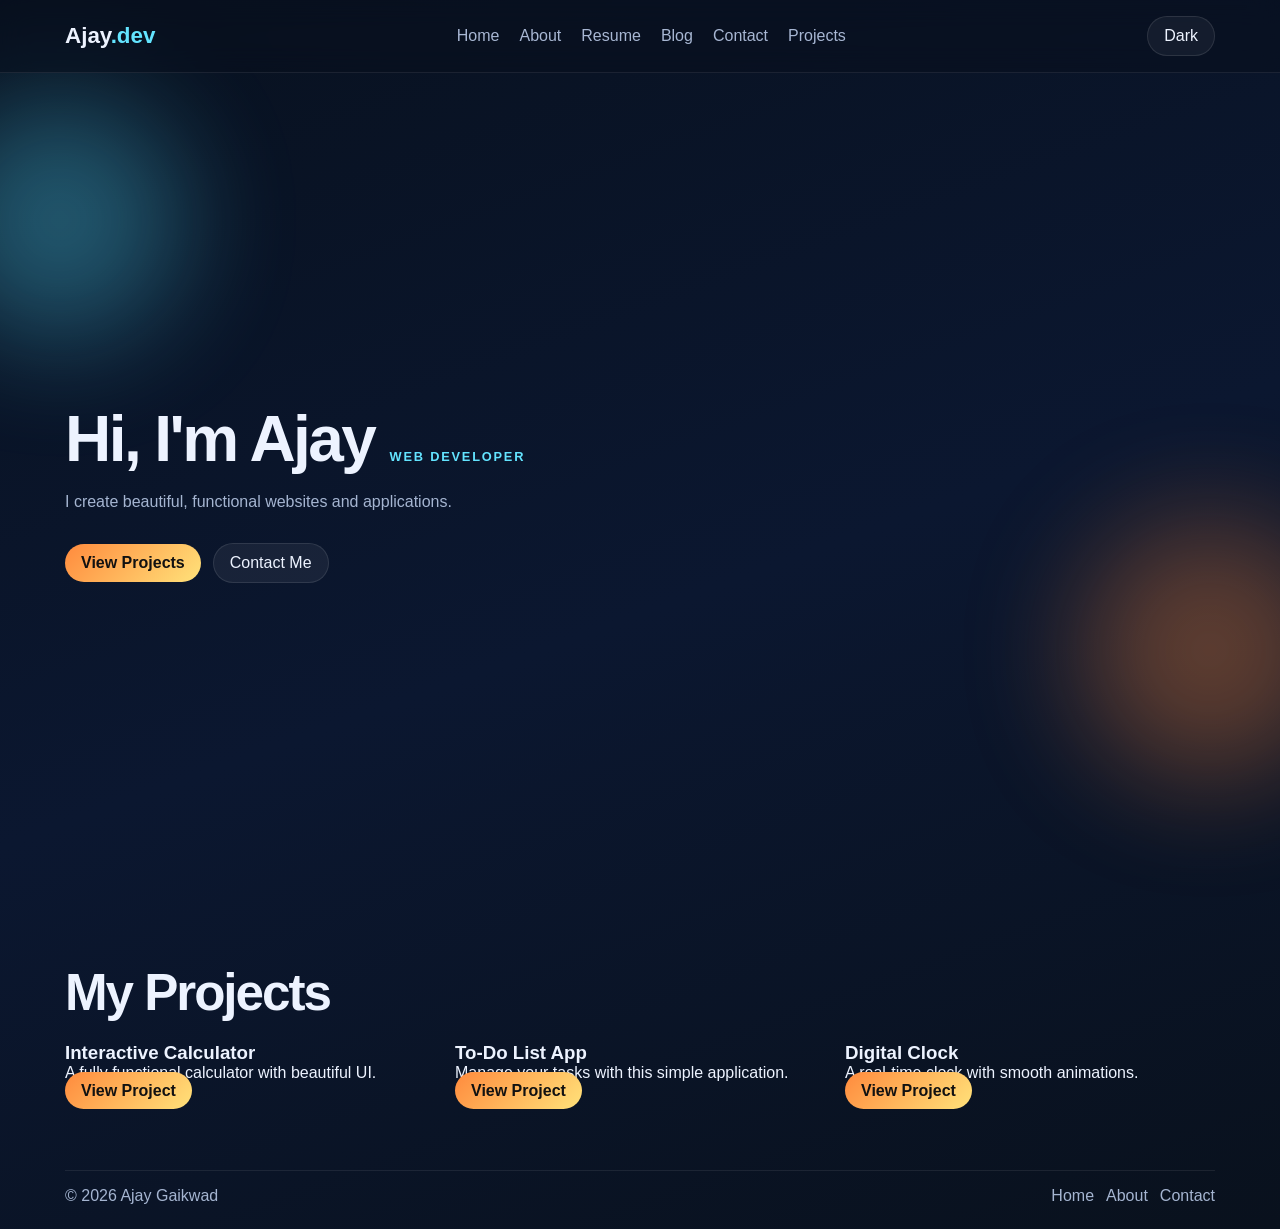
<file: index.html>
<!DOCTYPE html>
<html lang="en">
<head>
  <meta charset="UTF-8">
  <meta name="viewport" content="width=device-width, initial-scale=1.0">
  <title>Ajay's Portfolio</title>
  <link rel="stylesheet" href="css/style.css">
</head>
<body>
  <div class="bg b1"></div>
  <div class="bg b2"></div>

  <header class="top">
    <nav class="wrap nav">
      <a href="index.html" class="logo">Ajay<span>.dev</span></a>
      <button class="menu-btn" type="button">Menu</button>
      <ul class="links">
        <li><a href="index.html">Home</a></li>
        <li><a href="about.html">About</a></li>
        <li><a href="resume.html">Resume</a></li>
        <li><a href="blog.html">Blog</a></li>
        <li><a href="contact.html">Contact</a></li>
        <li class="dropdown">
          <a href="javascript:void(0)" class="dropbtn">Projects</a>
          <div class="dropdown-content">
            <a href="projects/calculator.html">Calculator</a>
            <a href="projects/todo.html">To-Do List</a>
            <a href="projects/clock.html">Digital Clock</a>
          </div>
        </li>
      </ul>
      <button class="theme-btn" type="button">Dark</button>
    </nav>
  </header>

  <main class="wrap">
    <section class="hero">
      <div>
        <h1>Hi, I'm Ajay <span class="small">Web Developer</span></h1>
        <p class="text">I create beautiful, functional websites and applications.</p>
        <div class="btns">
          <a href="projects/calculator.html" class="btn main-btn">View Projects</a>
          <a href="contact.html" class="btn alt-btn">Contact Me</a>
        </div>
      </div>
    </section>

    <section class="sec">
      <div class="head">
        <h1>My <span>Projects</span></h1>
      </div>
      <div class="grid three">
        <div class="project-card">
          <h3>Interactive Calculator</h3>
          <p>A fully functional calculator with beautiful UI.</p>
          <a href="projects/calculator.html" class="btn main-btn">View Project</a>
        </div>
        <div class="project-card">
          <h3>To-Do List App</h3>
          <p>Manage your tasks with this simple application.</p>
          <a href="projects/todo.html" class="btn main-btn">View Project</a>
        </div>
        <div class="project-card">
          <h3>Digital Clock</h3>
          <p>A real-time clock with smooth animations.</p>
          <a href="projects/clock.html" class="btn main-btn">View Project</a>
        </div>
      </div>
    </section>
  </main>

  <footer class="foot">
    <div class="wrap foot-in">
      <p>&copy; <span id="year"></span> Ajay Gaikwad</p>
      <div class="foot-links">
        <a href="index.html">Home</a>
        <a href="about.html">About</a>
        <a href="contact.html">Contact</a>
      </div>
    </div>
  </footer>

  <script src="js/script.js"></script>
</body>
</html>
</file>
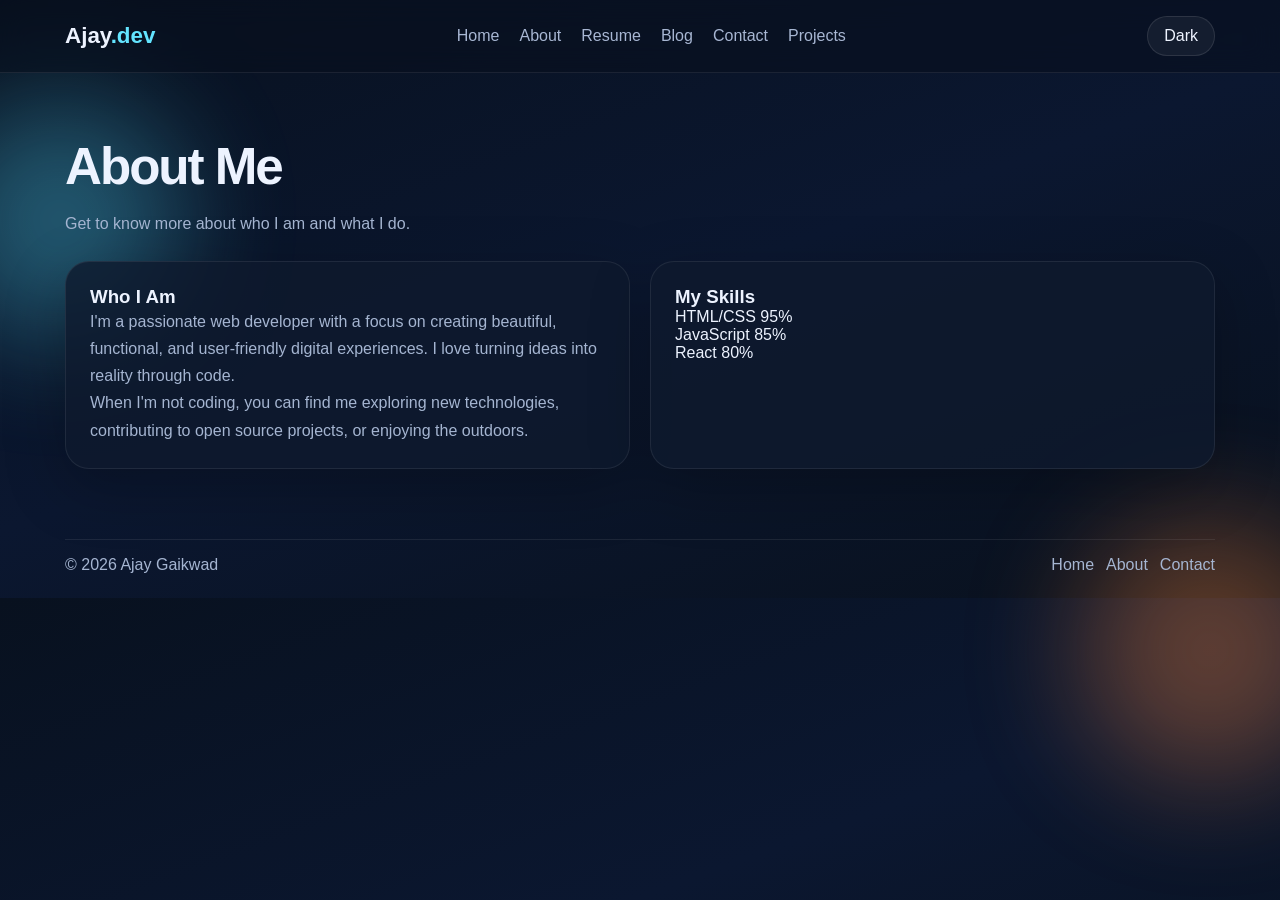
<file: about.html>
<!DOCTYPE html>
<html lang="en">
<head>
  <meta charset="UTF-8">
  <meta name="viewport" content="width=device-width, initial-scale=1.0">
  <title>About Me | Ajay's Portfolio</title>
  <link rel="stylesheet" href="css/style.css">
</head>
<body>
  <div class="bg b1"></div>
  <div class="bg b2"></div>

  <header class="top">
    <nav class="wrap nav">
      <a href="index.html" class="logo">Ajay<span>.dev</span></a>
      <button class="menu-btn" type="button">Menu</button>
      <ul class="links">
        <li><a href="index.html">Home</a></li>
        <li><a href="about.html" class="active">About</a></li>
        <li><a href="resume.html">Resume</a></li>
        <li><a href="blog.html">Blog</a></li>
        <li><a href="contact.html">Contact</a></li>
        <li class="dropdown">
          <a href="javascript:void(0)" class="dropbtn">Projects</a>
          <div class="dropdown-content">
            <a href="projects/calculator.html">Calculator</a>
            <a href="projects/todo.html">To-Do List</a>
            <a href="projects/clock.html">Digital Clock</a>
          </div>
        </li>
      </ul>
      <button class="theme-btn" type="button">Dark</button>
    </nav>
  </header>

  <main class="wrap">
    <section class="sec">
      <div class="head">
        <h1>About <span>Me</span></h1>
        <p class="text">Get to know more about who I am and what I do.</p>
      </div>
      
      <div class="grid two">
        <div class="box">
          <h3>Who I Am</h3>
          <p>I'm a passionate web developer with a focus on creating beautiful, functional, and user-friendly digital experiences. I love turning ideas into reality through code.</p>
          <p>When I'm not coding, you can find me exploring new technologies, contributing to open source projects, or enjoying the outdoors.</p>
        </div>
        <div class="box">
          <h3>My Skills</h3>
          <div class="skill">
            <div class="skill-top">
              <span>HTML/CSS</span>
              <span>95%</span>
            </div>
            <div class="bar">
              <div style="width: 95%"></div>
            </div>
          </div>
          <div class="skill">
            <div class="skill-top">
              <span>JavaScript</span>
              <span>85%</span>
            </div>
            <div class="bar">
              <div style="width: 85%"></div>
            </div>
          </div>
          <div class="skill">
            <div class="skill-top">
              <span>React</span>
              <span>80%</span>
            </div>
            <div class="bar">
              <div style="width: 80%"></div>
            </div>
          </div>
        </div>
      </div>
    </section>
  </main>

  <footer class="foot">
    <div class="wrap foot-in">
      <p>&copy; <span id="year"></span> Ajay Gaikwad</p>
      <div class="foot-links">
        <a href="index.html">Home</a>
        <a href="about.html">About</a>
        <a href="contact.html">Contact</a>
      </div>
    </div>
  </footer>

  <script src="js/script.js"></script>
</body>
</html>
</file>
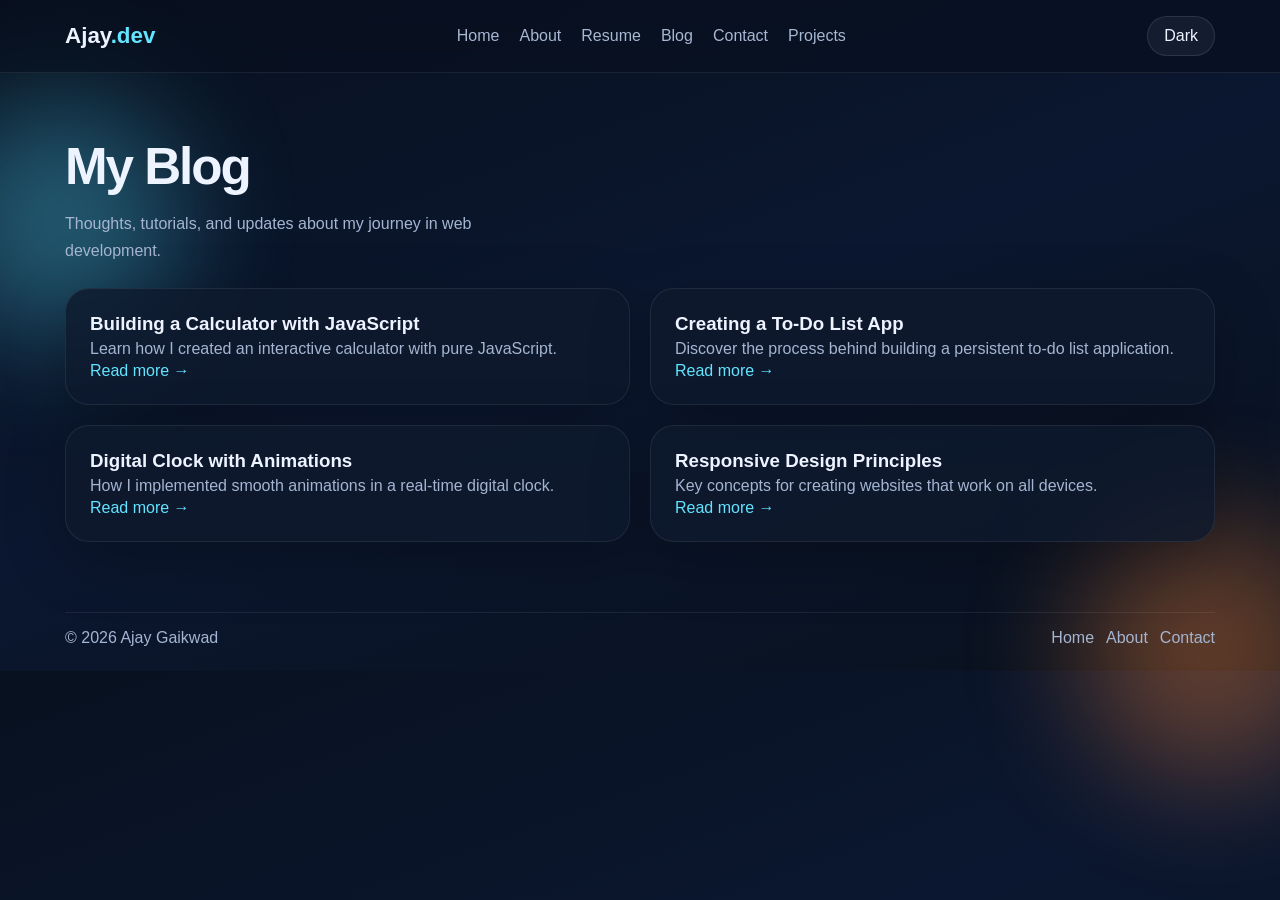
<file: blog.html>
<!DOCTYPE html>
<html lang="en">
<head>
  <meta charset="UTF-8">
  <meta name="viewport" content="width=device-width, initial-scale=1.0">
  <title>Blog | Ajay's Portfolio</title>
  <link rel="stylesheet" href="css/style.css">
</head>
<body>
  <div class="bg b1"></div>
  <div class="bg b2"></div>

  <header class="top">
    <nav class="wrap nav">
      <a href="index.html" class="logo">Ajay<span>.dev</span></a>
      <button class="menu-btn" type="button">Menu</button>
      <ul class="links">
        <li><a href="index.html">Home</a></li>
        <li><a href="about.html">About</a></li>
        <li><a href="resume.html">Resume</a></li>
        <li><a href="blog.html" class="active">Blog</a></li>
        <li><a href="contact.html">Contact</a></li>
        <li class="dropdown">
          <a href="javascript:void(0)" class="dropbtn">Projects</a>
          <div class="dropdown-content">
            <a href="projects/calculator.html">Calculator</a>
            <a href="projects/todo.html">To-Do List</a>
            <a href="projects/clock.html">Digital Clock</a>
          </div>
        </li>
      </ul>
      <button class="theme-btn" type="button">Dark</button>
    </nav>
  </header>

  <main class="wrap">
    <section class="sec">
      <div class="head">
        <h1>My <span>Blog</span></h1>
        <p class="text">Thoughts, tutorials, and updates about my journey in web development.</p>
      </div>
      
      <div class="grid two">
        <div class="box">
          <h3>Building a Calculator with JavaScript</h3>
          <p>Learn how I created an interactive calculator with pure JavaScript.</p>
          <a href="#" class="read">Read more →</a>
        </div>
        <div class="box">
          <h3>Creating a To-Do List App</h3>
          <p>Discover the process behind building a persistent to-do list application.</p>
          <a href="#" class="read">Read more →</a>
        </div>
        <div class="box">
          <h3>Digital Clock with Animations</h3>
          <p>How I implemented smooth animations in a real-time digital clock.</p>
          <a href="#" class="read">Read more →</a>
        </div>
        <div class="box">
          <h3>Responsive Design Principles</h3>
          <p>Key concepts for creating websites that work on all devices.</p>
          <a href="#" class="read">Read more →</a>
        </div>
      </div>
    </section>
  </main>

  <footer class="foot">
    <div class="wrap foot-in">
      <p>&copy; <span id="year"></span> Ajay Gaikwad</p>
      <div class="foot-links">
        <a href="index.html">Home</a>
        <a href="about.html">About</a>
        <a href="contact.html">Contact</a>
      </div>
    </div>
  </footer>

  <script src="js/script.js"></script>
</body>
</html>
</file>
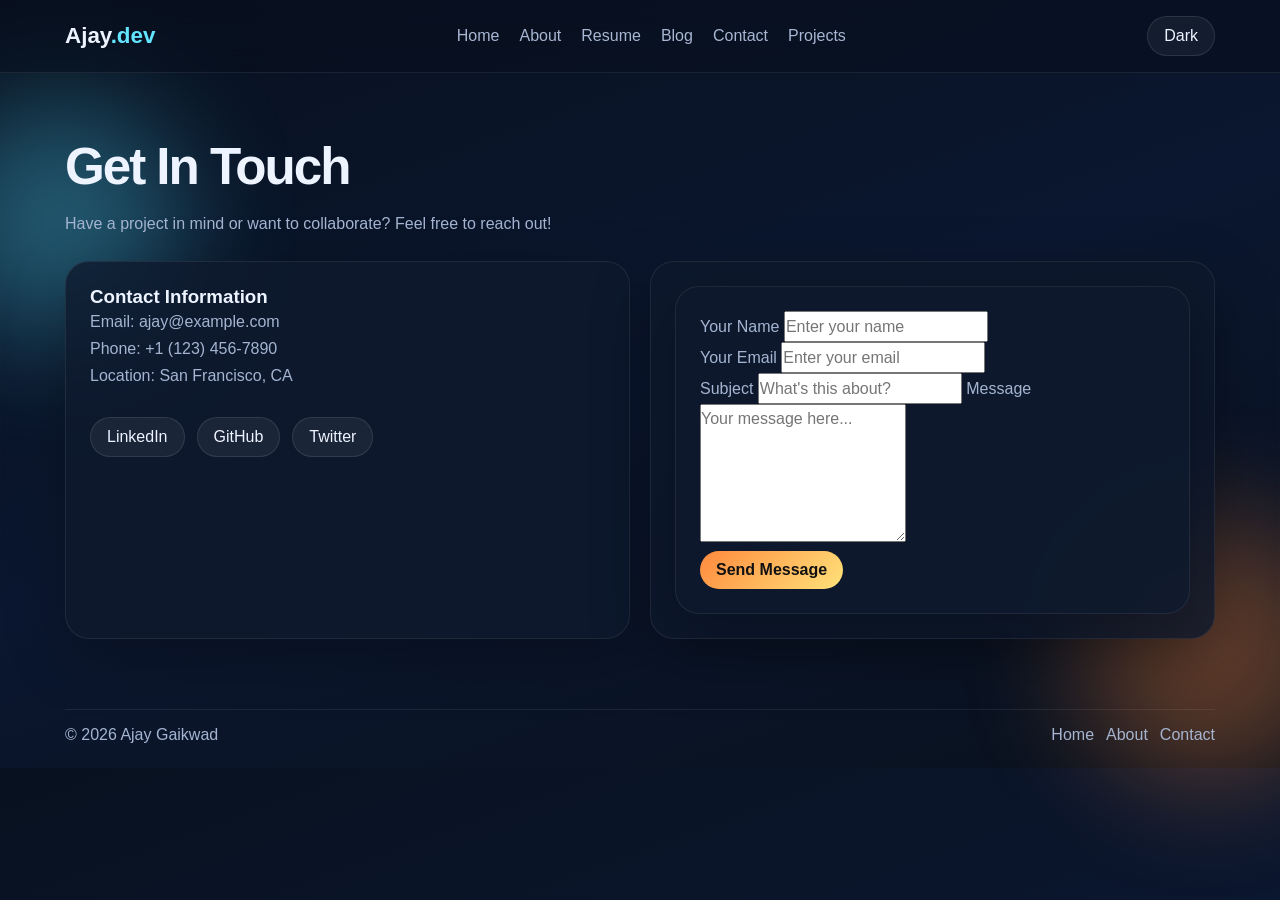
<file: contact.html>
<!DOCTYPE html>
<html lang="en">
<head>
  <meta charset="UTF-8">
  <meta name="viewport" content="width=device-width, initial-scale=1.0">
  <title>Contact | Ajay's Portfolio</title>
  <link rel="stylesheet" href="css/style.css">
</head>
<body>
  <div class="bg b1"></div>
  <div class="bg b2"></div>

  <header class="top">
    <nav class="wrap nav">
      <a href="index.html" class="logo">Ajay<span>.dev</span></a>
      <button class="menu-btn" type="button">Menu</button>
      <ul class="links">
        <li><a href="index.html">Home</a></li>
        <li><a href="about.html">About</a></li>
        <li><a href="resume.html">Resume</a></li>
        <li><a href="blog.html">Blog</a></li>
        <li><a href="contact.html" class="active">Contact</a></li>
        <li class="dropdown">
          <a href="javascript:void(0)" class="dropbtn">Projects</a>
          <div class="dropdown-content">
            <a href="projects/calculator.html">Calculator</a>
            <a href="projects/todo.html">To-Do List</a>
            <a href="projects/clock.html">Digital Clock</a>
          </div>
        </li>
      </ul>
      <button class="theme-btn" type="button">Dark</button>
    </nav>
  </header>

  <main class="wrap">
    <section class="sec">
      <div class="head">
        <h1>Get In <span>Touch</span></h1>
        <p class="text">Have a project in mind or want to collaborate? Feel free to reach out!</p>
      </div>
      
      <div class="grid two">
        <div class="box">
          <h3>Contact Information</h3>
          <p class="text2">Email: ajay@example.com</p>
          <p class="text2">Phone: +1 (123) 456-7890</p>
          <p class="text2">Location: San Francisco, CA</p>
          
          <div class="btns top-space">
            <a href="#" class="btn alt-btn">LinkedIn</a>
            <a href="#" class="btn alt-btn">GitHub</a>
            <a href="#" class="btn alt-btn">Twitter</a>
          </div>
        </div>
        
        <div class="box">
          <form class="form">
            <label>
              Your Name
              <input type="text" placeholder="Enter your name" required>
              <div class="error"></div>
            </label>
            <label>
              Your Email
              <input type="email" placeholder="Enter your email" required>
              <div class="error"></div>
            </label>
            <label>
              Subject
              <input type="text" placeholder="What's this about?">
            </label>
            <label>
              Message
              <textarea rows="5" placeholder="Your message here..."></textarea>
              <div class="error"></div>
            </label>
            <button type="submit" class="btn main-btn">Send Message</button>
          </form>
        </div>
      </div>
    </section>
  </main>

  <footer class="foot">
    <div class="wrap foot-in">
      <p>&copy; <span id="year"></span> Ajay Gaikwad</p>
      <div class="foot-links">
        <a href="index.html">Home</a>
        <a href="about.html">About</a>
        <a href="contact.html">Contact</a>
      </div>
    </div>
  </footer>

  <script src="js/script.js"></script>
</body>
</html>
</file>
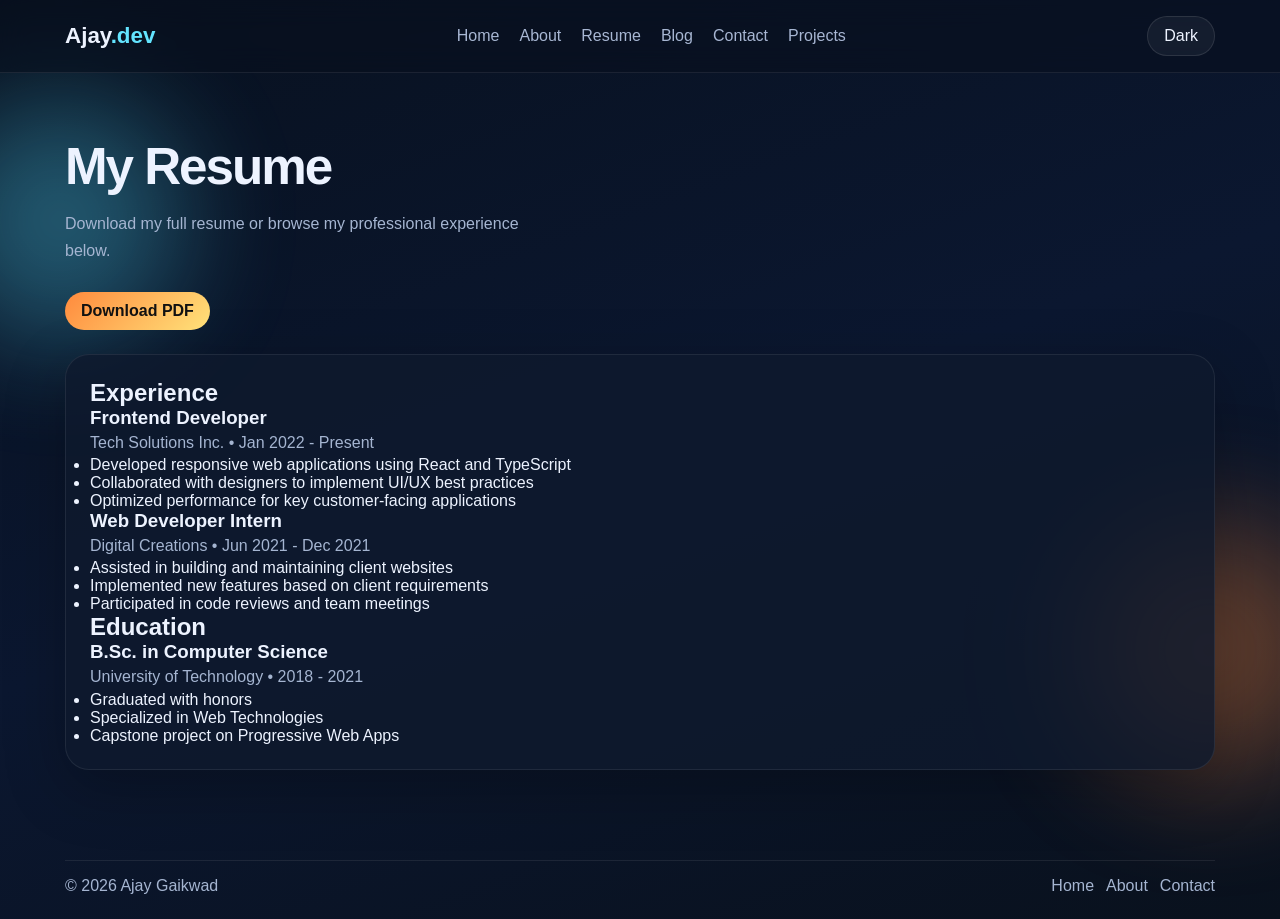
<file: resume.html>
<!DOCTYPE html>
<html lang="en">
<head>
  <meta charset="UTF-8">
  <meta name="viewport" content="width=device-width, initial-scale=1.0">
  <title>Resume | Ajay's Portfolio</title>
  <link rel="stylesheet" href="css/style.css">
</head>
<body>
  <div class="bg b1"></div>
  <div class="bg b2"></div>

  <header class="top">
    <nav class="wrap nav">
      <a href="index.html" class="logo">Ajay<span>.dev</span></a>
      <button class="menu-btn" type="button">Menu</button>
      <ul class="links">
        <li><a href="index.html">Home</a></li>
        <li><a href="about.html">About</a></li>
        <li><a href="resume.html" class="active">Resume</a></li>
        <li><a href="blog.html">Blog</a></li>
        <li><a href="contact.html">Contact</a></li>
        <li class="dropdown">
          <a href="javascript:void(0)" class="dropbtn">Projects</a>
          <div class="dropdown-content">
            <a href="projects/calculator.html">Calculator</a>
            <a href="projects/todo.html">To-Do List</a>
            <a href="projects/clock.html">Digital Clock</a>
          </div>
        </li>
      </ul>
      <button class="theme-btn" type="button">Dark</button>
    </nav>
  </header>

  <main class="wrap">
    <section class="sec">
      <div class="head">
        <h1>My <span>Resume</span></h1>
        <p class="text">Download my full resume or browse my professional experience below.</p>
        <div class="btns">
          <a href="#" class="btn main-btn">Download PDF</a>
        </div>
      </div>
      
      <div class="box big-box">
        <h2>Experience</h2>
        <div class="resume-item">
          <h3>Frontend Developer</h3>
          <p class="text2">Tech Solutions Inc. • Jan 2022 - Present</p>
          <ul class="list">
            <li>Developed responsive web applications using React and TypeScript</li>
            <li>Collaborated with designers to implement UI/UX best practices</li>
            <li>Optimized performance for key customer-facing applications</li>
          </ul>
        </div>
        
        <div class="resume-item">
          <h3>Web Developer Intern</h3>
          <p class="text2">Digital Creations • Jun 2021 - Dec 2021</p>
          <ul class="list">
            <li>Assisted in building and maintaining client websites</li>
            <li>Implemented new features based on client requirements</li>
            <li>Participated in code reviews and team meetings</li>
          </ul>
        </div>
        
        <h2 class="top-space">Education</h2>
        <div class="resume-item">
          <h3>B.Sc. in Computer Science</h3>
          <p class="text2">University of Technology • 2018 - 2021</p>
          <ul class="list">
            <li>Graduated with honors</li>
            <li>Specialized in Web Technologies</li>
            <li>Capstone project on Progressive Web Apps</li>
          </ul>
        </div>
      </div>
    </section>
  </main>

  <footer class="foot">
    <div class="wrap foot-in">
      <p>&copy; <span id="year"></span> Ajay Gaikwad</p>
      <div class="foot-links">
        <a href="index.html">Home</a>
        <a href="about.html">About</a>
        <a href="contact.html">Contact</a>
      </div>
    </div>
  </footer>

  <script src="js/script.js"></script>
</body>
</html>
</file>
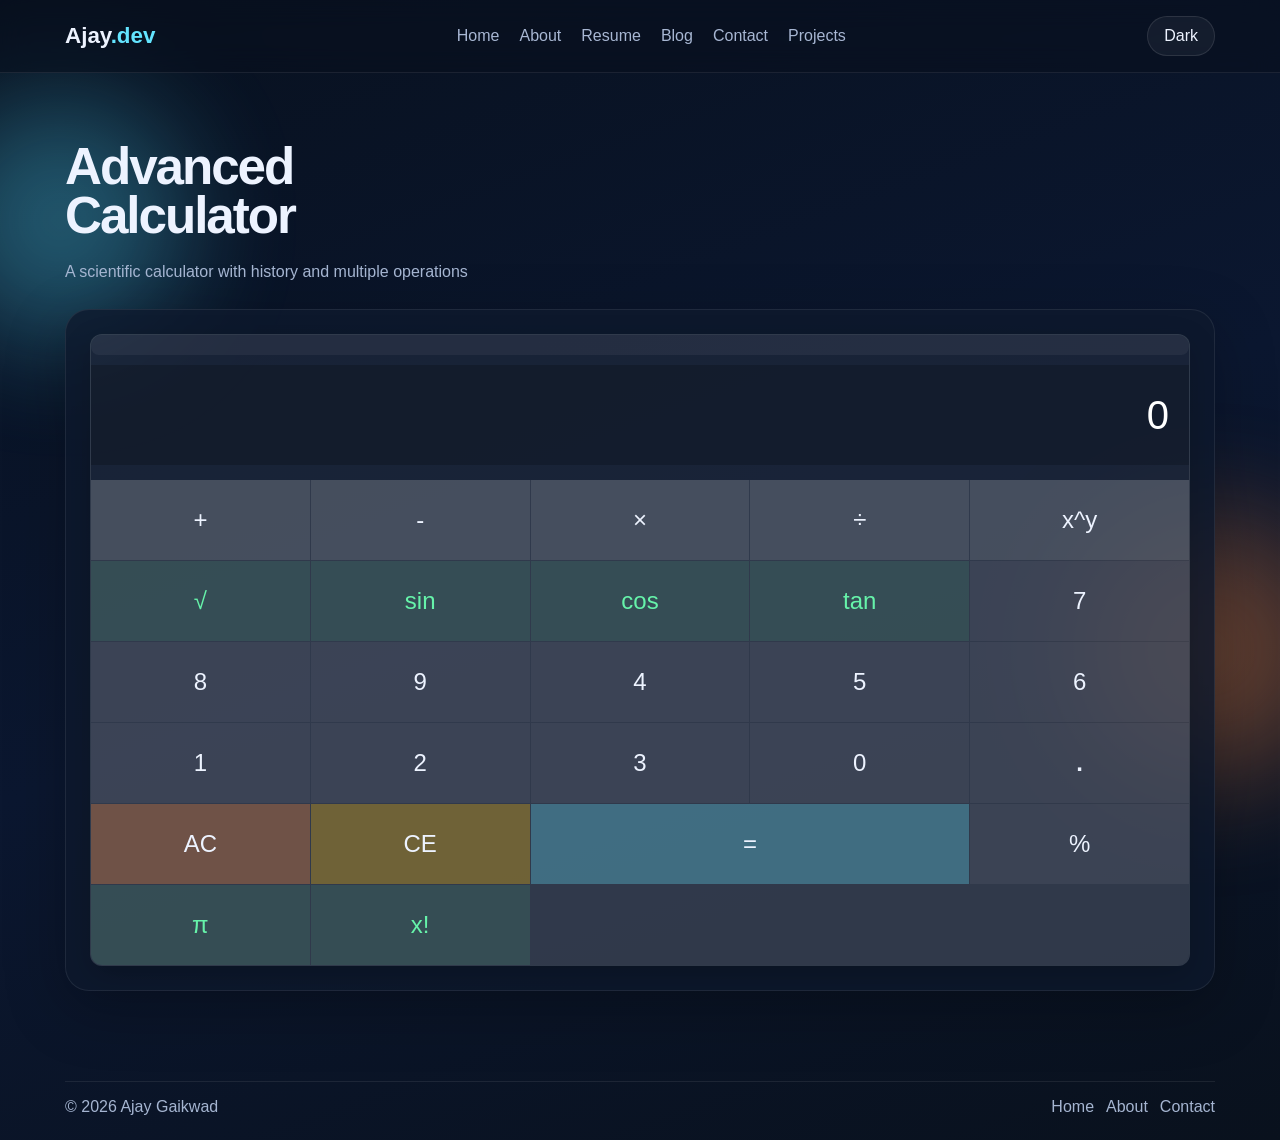
<file: projects/calculator.html>
<!DOCTYPE html>
<html lang="en">
<head>
  <meta charset="UTF-8">
  <meta name="viewport" content="width=device-width, initial-scale=1.0">
  <title>Advanced Calculator | Ajay's Portfolio</title>
  <link rel="stylesheet" href="../css/style.css">
  <link rel="stylesheet" href="../css/calculator.css">
  <style>
    .calculator-container {
      max-width: 100%;
      margin: 0 auto;
      animation: fadeIn 0.5s ease-out;
    }

    @keyframes fadeIn {
      from { opacity: 0; transform: translateY(20px); }
      to { opacity: 1; transform: translateY(0); }
    }

    .calculator {
      border-radius: 12px;
      overflow: hidden;
      background: rgba(255, 255, 255, 0.05);
      border: 1px solid rgba(255, 255, 255, 0.1);
      box-shadow: 0 10px 30px rgba(0, 0, 0, 0.2);
      transition: all 0.3s ease;
    }

    body.light .calculator {
      background: rgba(255, 255, 255, 0.8);
      border-color: rgba(0, 0, 0, 0.1);
    }

    .calculator-history {
      min-height: 20px;
      font-size: 1rem;
      color: #a5b5d1;
      text-align: right;
      padding: 10px;
      margin-bottom: 10px;
      border-radius: 8px;
      background: rgba(255, 255, 255, 0.05);
      overflow-x: auto;
      white-space: nowrap;
    }

    body.light .calculator-history {
      color: #616c7d;
      background: rgba(0, 0, 0, 0.05);
    }

    .calculator-screen {
      width: 100%;
      height: 100px;
      border: none;
      background-color: rgba(0, 0, 0, 0.2);
      color: #fff;
      text-align: right;
      padding: 20px;
      font-size: 2.5rem;
      font-family: 'Space Grotesk', sans-serif;
      transition: all 0.2s ease;
      margin-bottom: 15px;
    }

    body.light .calculator-screen {
      color: #1d2430;
      background-color: rgba(0, 0, 0, 0.05);
    }

    .calculator-keys {
      display: grid;
      grid-template-columns: repeat(5, 1fr);
      grid-gap: 1px;
      background: rgba(255, 255, 255, 0.1);
    }

    .calculator-keys button {
      height: 80px;
      background-color: rgba(255, 255, 255, 0.05);
      border: none;
      font-size: 1.5rem;
      color: #edf3ff;
      font-family: 'DM Sans', sans-serif;
      cursor: pointer;
      transition: all 0.2s;
      position: relative;
      overflow: hidden;
    }

    body.light .calculator-keys button {
      color: #1d2430;
      background-color: rgba(255, 255, 255, 0.7);
    }

    .calculator-keys button:hover {
      background-color: rgba(255, 255, 255, 0.15);
    }

    body.light .calculator-keys button:hover {
      background-color: rgba(255, 255, 255, 0.9);
    }

    .calculator-keys button::after {
      content: '';
      position: absolute;
      top: 50%;
      left: 50%;
      width: 5px;
      height: 5px;
      background: rgba(255, 255, 255, 0.2);
      opacity: 0;
      border-radius: 100%;
      transform: scale(1, 1) translate(-50%);
      transform-origin: 50% 50%;
    }

    .calculator-keys button:focus:not(:active)::after {
      animation: ripple 0.6s ease-out;
    }

    @keyframes ripple {
      0% {
        transform: scale(0, 0);
        opacity: 0.5;
      }
      100% {
        transform: scale(20, 20);
        opacity: 0;
      }
    }

    .operator {
      background-color: rgba(255, 255, 255, 0.1) !important;
    }

    .function {
      background-color: rgba(102, 243, 170, 0.1) !important;
      color: #66f3aa !important;
    }

    body.light .function {
      background-color: rgba(0, 150, 80, 0.1) !important;
      color: #009650 !important;
    }

    .equal-sign {
      background-color: rgba(99, 228, 255, 0.3) !important;
      color: #fff;
      grid-column: span 2;
      height: auto !important;
      animation: pulse 2s infinite;
    }

    @keyframes pulse {
      0% { background-color: rgba(99, 228, 255, 0.3); }
      50% { background-color: rgba(99, 228, 255, 0.5); }
      100% { background-color: rgba(99, 228, 255, 0.3); }
    }

    body.light .equal-sign {
      background-color: rgba(0, 109, 147, 0.3) !important;
    }

    .all-clear {
      background-color: rgba(255, 138, 61, 0.3) !important;
      color: #fff;
    }

    body.light .all-clear {
      background-color: rgba(255, 138, 61, 0.4) !important;
    }

    .clear-entry {
      background-color: rgba(255, 193, 7, 0.3) !important;
      color: #fff;
    }

    body.light .clear-entry {
      background-color: rgba(255, 193, 7, 0.4) !important;
    }

    .decimal {
      font-weight: bold;
    }

    /* Glow effect for active operations */
    .calculator-keys button.active {
      box-shadow: 0 0 10px rgba(99, 228, 255, 0.5);
    }

    body.light .calculator-keys button.active {
      box-shadow: 0 0 10px rgba(0, 109, 147, 0.5);
    }
  </style>
</head>
<body>
  <div class="bg b1"></div>
  <div class="bg b2"></div>

  <header class="top">
    <nav class="wrap nav">
      <a href="../index.html" class="logo">Ajay<span>.dev</span></a>
      <button class="menu-btn" type="button">Menu</button>
      <ul class="links">
        <li><a href="../index.html">Home</a></li>
        <li><a href="../about.html">About</a></li>
        <li><a href="../resume.html">Resume</a></li>
        <li><a href="../blog.html">Blog</a></li>
        <li><a href="../contact.html">Contact</a></li>
        <li class="dropdown">
          <a href="javascript:void(0)" class="dropbtn">Projects</a>
          <div class="dropdown-content">
            <a href="calculator.html" class="active">Calculator</a>
            <a href="todo.html">To-Do List</a>
            <a href="clock.html">Digital Clock</a>
          </div>
        </li>
      </ul>
      <button class="theme-btn" type="button">Dark</button>
    </nav>
  </header>

  <main class="wrap">
    <section class="sec">
      <div class="head">
        <h1>Advanced <span>Calculator</span></h1>
        <p class="text">A scientific calculator with history and multiple operations</p>
      </div>
      
      <div class="box big-box">
        <div class="calculator-container">
          <div class="calculator">
            <div class="calculator-history" id="history"></div>
            <input type="text" class="calculator-screen" id="display" value="" disabled />
            <div class="calculator-keys">
              <button type="button" class="operator" value="+">+</button>
              <button type="button" class="operator" value="-">-</button>
              <button type="button" class="operator" value="*">&times;</button>
              <button type="button" class="operator" value="/">&divide;</button>
              <button type="button" class="operator" value="^">x^y</button>
              
              <button type="button" class="function" value="sqrt">√</button>
              <button type="button" class="function" value="sin">sin</button>
              <button type="button" class="function" value="cos">cos</button>
              <button type="button" class="function" value="tan">tan</button>
              
              <button type="button" value="7">7</button>
              <button type="button" value="8">8</button>
              <button type="button" value="9">9</button>
              
              <button type="button" value="4">4</button>
              <button type="button" value="5">5</button>
              <button type="button" value="6">6</button>
              
              <button type="button" value="1">1</button>
              <button type="button" value="2">2</button>
              <button type="button" value="3">3</button>
              
              <button type="button" value="0">0</button>
              <button type="button" class="decimal" value=".">.</button>
              <button type="button" class="all-clear" value="all-clear">AC</button>
              <button type="button" class="clear-entry" value="clear-entry">CE</button>
              
              <button type="button" class="equal-sign" value="=">=</button>
              <button type="button" class="percentage" value="%">%</button>
              <button type="button" class="function" value="pi">π</button>
              <button type="button" class="function" value="fact">x!</button>
            </div>
          </div>
        </div>
      </div>
    </section>
  </main>

  <footer class="foot">
    <div class="wrap foot-in">
      <p>&copy; <span id="year"></span> Ajay Gaikwad</p>
      <div class="foot-links">
        <a href="../index.html">Home</a>
        <a href="../about.html">About</a>
        <a href="../contact.html">Contact</a>
      </div>
    </div>
  </footer>

  <script>
    const calculator = {
      displayValue: '0',
      firstOperand: null,
      waitingForSecondOperand: false,
      operator: null,
      operationInProgress: false,
      history: [],
      memory: 0
    };

    function updateDisplay() {
      const display = document.getElementById('display');
      display.value = calculator.displayValue;
      
      const historyElement = document.getElementById('history');
      historyElement.textContent = calculator.history.join(' ');
      
      // Add animation
      display.style.transform = 'scale(1.05)';
      setTimeout(() => {
        display.style.transform = 'scale(1)';
      }, 100);
    }

    updateDisplay();

    document.querySelector('.calculator-keys').addEventListener('click', (event) => {
      const { target } = event;
      if (!target.matches('button')) return;

      // Button press animation
      target.style.transform = 'scale(0.95)';
      setTimeout(() => {
        target.style.transform = 'scale(1)';
      }, 100);

      if (target.classList.contains('operator')) {
        handleOperator(target.value);
        updateDisplay();
        return;
      }

      if (target.classList.contains('function')) {
        handleFunction(target.value);
        updateDisplay();
        return;
      }

      if (target.classList.contains('decimal')) {
        inputDecimal(target.value);
        updateDisplay();
        return;
      }

      if (target.classList.contains('all-clear')) {
        resetCalculator();
        updateDisplay();
        return;
      }

      if (target.classList.contains('clear-entry')) {
        clearEntry();
        updateDisplay();
        return;
      }

      if (target.classList.contains('percentage')) {
        handlePercentage();
        updateDisplay();
        return;
      }

      inputDigit(target.value);
      updateDisplay();
    });

    function inputDigit(digit) {
      const { displayValue, waitingForSecondOperand, operationInProgress } = calculator;

      if (operationInProgress) {
        calculator.displayValue = digit;
        calculator.operationInProgress = false;
      } else if (waitingForSecondOperand) {
        calculator.displayValue = digit;
        calculator.waitingForSecondOperand = false;
      } else {
        calculator.displayValue = displayValue === '0' ? digit : displayValue + digit;
      }
    }

    function inputDecimal(dot) {
      if (calculator.waitingForSecondOperand || calculator.operationInProgress) {
        calculator.displayValue = '0.';
        calculator.waitingForSecondOperand = false;
        calculator.operationInProgress = false;
        return;
      }

      if (!calculator.displayValue.includes(dot)) {
        calculator.displayValue += dot;
      }
    }

    function handleOperator(nextOperator) {
      const { firstOperand, displayValue, operator } = calculator;
      const inputValue = parseFloat(displayValue);

      // Add current operation to history
      if (calculator.operator && !calculator.waitingForSecondOperand) {
        calculator.history.push(displayValue);
      } else {
        calculator.history.push(displayValue);
      }

      if (operator && calculator.waitingForSecondOperand) {
        calculator.operator = nextOperator;
        calculator.history[calculator.history.length - 1] = nextOperator;
        return;
      }

      if (firstOperand == null && !isNaN(inputValue)) {
        calculator.firstOperand = inputValue;
      } else if (operator) {
        const result = calculate(firstOperand, inputValue, operator);
        
        calculator.displayValue = `${parseFloat(result.toFixed(7))}`;
        calculator.firstOperand = result;
        calculator.history.push('=', result.toString());
      }

      calculator.waitingForSecondOperand = true;
      calculator.operator = nextOperator;
      calculator.history.push(nextOperator);
    }

    function handleFunction(func) {
      const inputValue = parseFloat(calculator.displayValue);
      let result;
      
      switch(func) {
        case 'sqrt':
          result = Math.sqrt(inputValue);
          calculator.history.push(`√(${inputValue})`, '=', result.toString());
          break;
        case 'sin':
          result = Math.sin(inputValue * Math.PI / 180); // Convert to radians
          calculator.history.push(`sin(${inputValue})`, '=', result.toString());
          break;
        case 'cos':
          result = Math.cos(inputValue * Math.PI / 180);
          calculator.history.push(`cos(${inputValue})`, '=', result.toString());
          break;
        case 'tan':
          result = Math.tan(inputValue * Math.PI / 180);
          calculator.history.push(`tan(${inputValue})`, '=', result.toString());
          break;
        case 'pi':
          result = Math.PI;
          calculator.history.push('π', '=', result.toString());
          break;
        case 'fact':
          result = factorial(inputValue);
          calculator.history.push(`${inputValue}!`, '=', result.toString());
          break;
        case '^':
          calculator.operationInProgress = true;
          calculator.history.push(calculator.displayValue, '^');
          handleOperator('^');
          return;
      }
      
      calculator.displayValue = result.toString();
      calculator.operationInProgress = true;
    }

    function factorial(n) {
      if (n < 0) return NaN;
      if (n === 0 || n === 1) return 1;
      let result = 1;
      for (let i = 2; i <= n; i++) {
        result *= i;
      }
      return result;
    }

    function handlePercentage() {
      const currentValue = parseFloat(calculator.displayValue);
      const percentageValue = currentValue / 100;
      calculator.displayValue = percentageValue.toString();
      calculator.history.push(`${currentValue}%`, '=', percentageValue.toString());
      calculator.operationInProgress = true;
    }

    function clearEntry() {
      calculator.displayValue = '0';
      calculator.operationInProgress = true;
    }

    function calculate(firstOperand, secondOperand, operator) {
      let result;
      
      switch(operator) {
        case '+':
          result = firstOperand + secondOperand;
          break;
        case '-':
          result = firstOperand - secondOperand;
          break;
        case '*':
          result = firstOperand * secondOperand;
          break;
        case '/':
          if (secondOperand === 0) {
            alert("Division by zero is not allowed");
            return 0;
          }
          result = firstOperand / secondOperand;
          break;
        case '^':
          result = Math.pow(firstOperand, secondOperand);
          break;
        default:
          return secondOperand;
      }
      
      return result;
    }

    function resetCalculator() {
      calculator.displayValue = '0';
      calculator.firstOperand = null;
      calculator.waitingForSecondOperand = false;
      calculator.operator = null;
      calculator.operationInProgress = false;
      calculator.history = [];
      
      // Add clear animation
      const display = document.querySelector('.calculator-screen');
      display.style.backgroundColor = 'rgba(255, 138, 61, 0.3)';
      setTimeout(() => {
        display.style.backgroundColor = '';
      }, 300);
    }

    // Set current year in footer
    document.getElementById('year').textContent = new Date().getFullYear();
  </script>
  <script src="../js/script.js"></script>
</body>
</html>
</file>
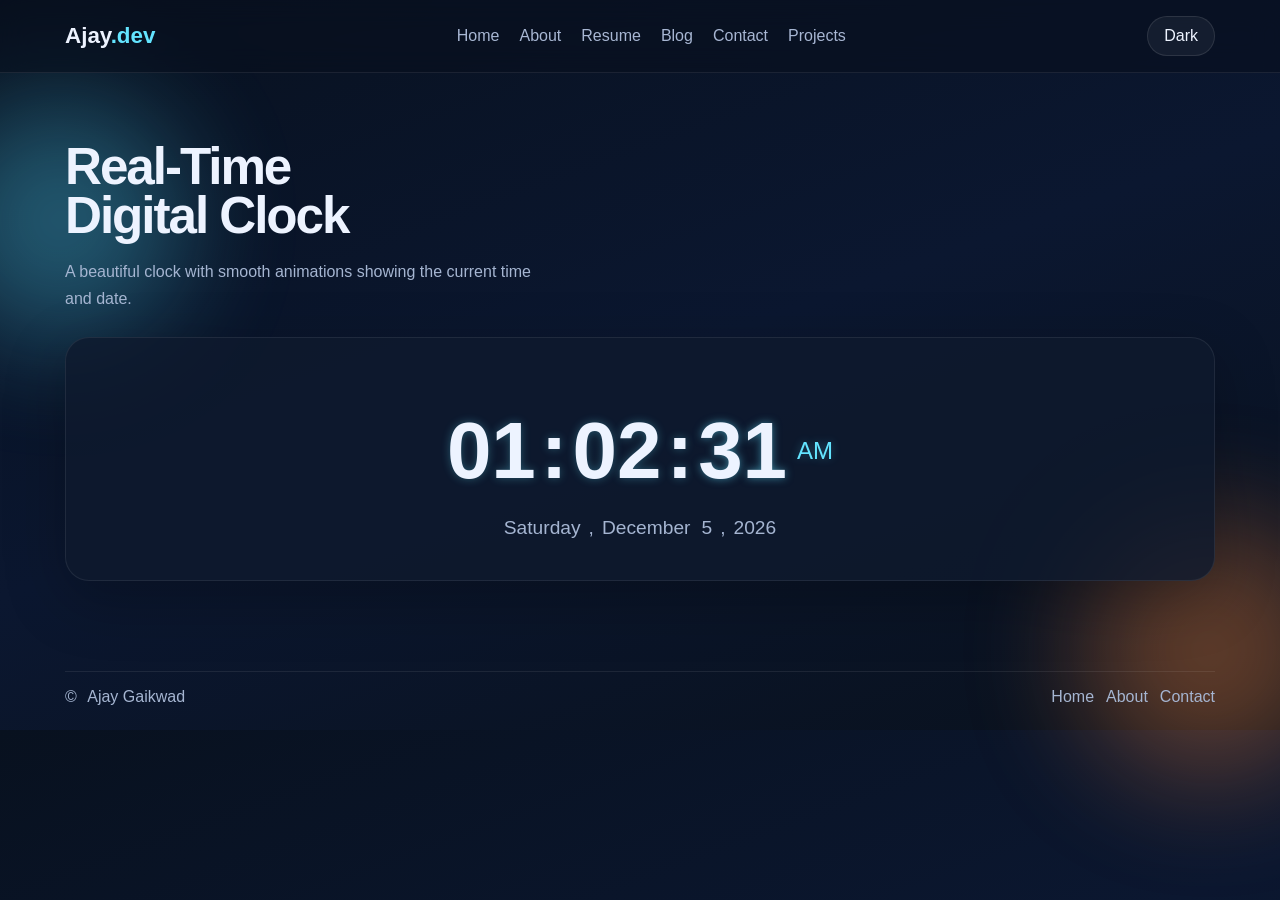
<file: projects/clock.html>
<!DOCTYPE html>
<html lang="en">
<head>
  <meta charset="UTF-8">
  <meta name="viewport" content="width=device-width, initial-scale=1.0">
  <title>Digital Clock | Ajay's Portfolio</title>
  <link rel="stylesheet" href="../css/style.css">
  <link rel="stylesheet" href="../css/clock.css">
</head>
<body>
  <div class="bg b1"></div>
  <div class="bg b2"></div>

  <header class="top">
    <nav class="wrap nav">
      <a href="../index.html" class="logo">Ajay<span>.dev</span></a>
      <button class="menu-btn" type="button">Menu</button>
      <ul class="links">
        <li><a href="../index.html">Home</a></li>
        <li><a href="../about.html">About</a></li>
        <li><a href="../resume.html">Resume</a></li>
        <li><a href="../blog.html">Blog</a></li>
        <li><a href="../contact.html">Contact</a></li>
        <li class="dropdown">
          <a href="javascript:void(0)" class="dropbtn">Projects</a>
          <div class="dropdown-content">
            <a href="calculator.html">Calculator</a>
            <a href="todo.html">To-Do List</a>
            <a href="clock.html" class="active">Digital Clock</a>
          </div>
        </li>
      </ul>
      <button class="theme-btn" type="button">Dark</button>
    </nav>
  </header>

  <main class="wrap">
    <section class="sec">
      <div class="head">
        <h1>Real-Time <span>Digital Clock</span></h1>
        <p class="text">A beautiful clock with smooth animations showing the current time and date.</p>
      </div>
      
      <div class="box big-box">
        <div class="clock-container">
          <div class="clock">
            <span id="hours">00</span>
            <span class="colon">:</span>
            <span id="minutes">00</span>
            <span class="colon">:</span>
            <span id="seconds">00</span>
            <span id="ampm">AM</span>
          </div>
          <div class="date">
            <span id="day">Monday</span>,
            <span id="month">January</span>
            <span id="day-number">1</span>,
            <span id="year">2023</span>
          </div>
        </div>
      </div>
    </section>
  </main>

  <footer class="foot">
    <div class="wrap foot-in">
      <p>&copy; <span id="year"></span> Ajay Gaikwad</p>
      <div class="foot-links">
        <a href="../index.html">Home</a>
        <a href="../about.html">About</a>
        <a href="../contact.html">Contact</a>
      </div>
    </div>
  </footer>

  <script src="../js/clock.js"></script>
  <script src="../js/script.js"></script>
</body>
</html>
</file>
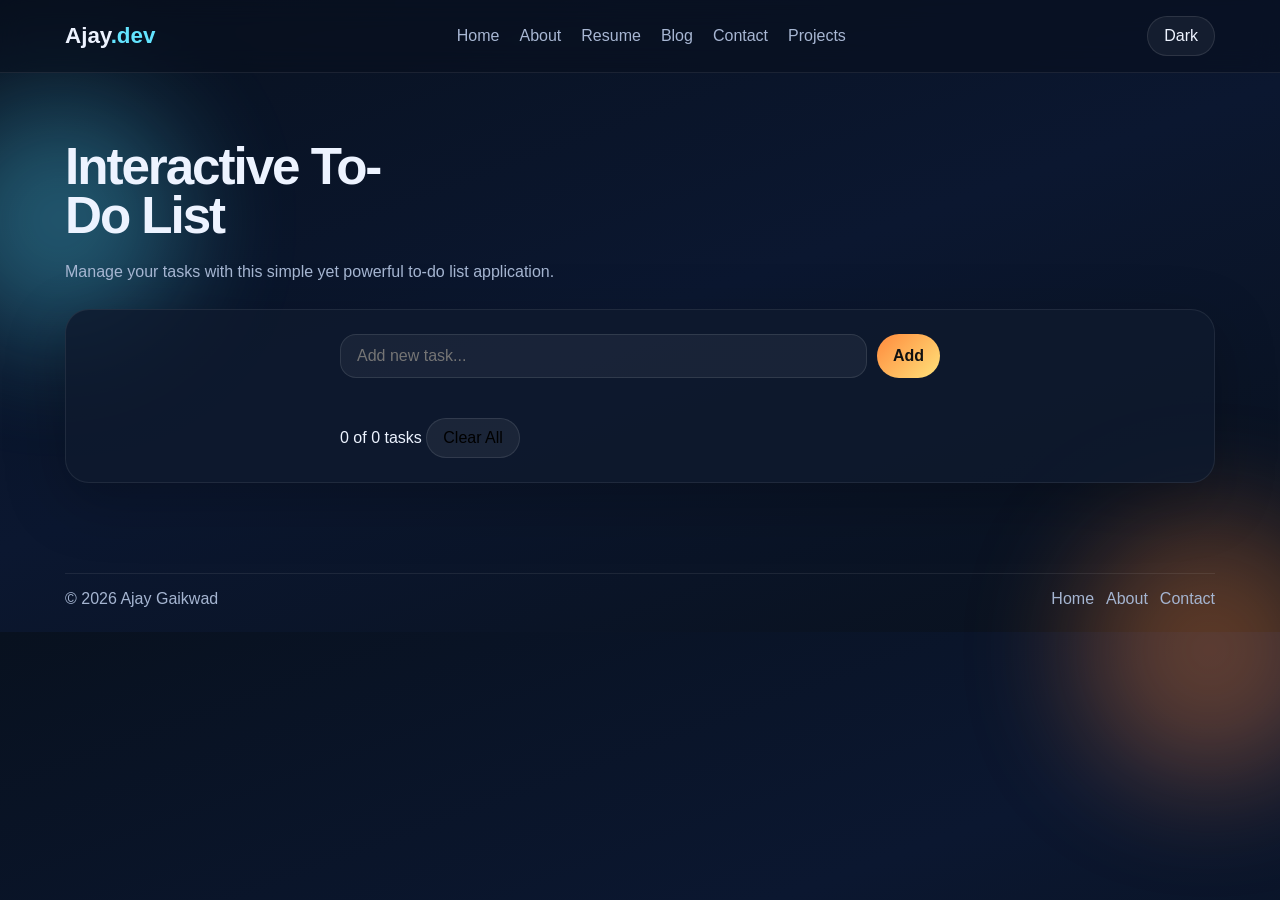
<file: projects/todo.html>
<!DOCTYPE html>
<html lang="en">
<head>
  <meta charset="UTF-8">
  <meta name="viewport" content="width=device-width, initial-scale=1.0">
  <title>To-Do List | Ajay's Portfolio</title>
  <link rel="stylesheet" href="../css/style.css">
  <link rel="stylesheet" href="../css/todo.css">
</head>
<body>
  <div class="bg b1"></div>
  <div class="bg b2"></div>

  <header class="top">
    <nav class="wrap nav">
      <a href="../index.html" class="logo">Ajay<span>.dev</span></a>
      <button class="menu-btn" type="button">Menu</button>
      <ul class="links">
        <li><a href="../index.html">Home</a></li>
        <li><a href="../about.html">About</a></li>
        <li><a href="../resume.html">Resume</a></li>
        <li><a href="../blog.html">Blog</a></li>
        <li><a href="../contact.html">Contact</a></li>
        <li class="dropdown">
          <a href="javascript:void(0)" class="dropbtn">Projects</a>
          <div class="dropdown-content">
            <a href="calculator.html">Calculator</a>
            <a href="todo.html" class="active">To-Do List</a>
            <a href="clock.html">Digital Clock</a>
          </div>
        </li>
      </ul>
      <button class="theme-btn" type="button">Dark</button>
    </nav>
  </header>

  <main class="wrap">
    <section class="sec">
      <div class="head">
        <h1>Interactive <span>To-Do List</span></h1>
        <p class="text">Manage your tasks with this simple yet powerful to-do list application.</p>
      </div>
      
      <div class="box big-box">
        <div class="todo-container">
          <div class="todo-header">
            <input type="text" id="todo-input" placeholder="Add new task...">
            <button id="add-btn" class="btn main-btn">Add</button>
          </div>
          <ul id="todo-list"></ul>
          <div class="todo-footer">
            <span id="task-count">0 tasks</span>
            <button id="clear-all" class="btn alt-btn">Clear All</button>
          </div>
        </div>
      </div>
    </section>
  </main>

  <footer class="foot">
    <div class="wrap foot-in">
      <p>&copy; <span id="year"></span> Ajay Gaikwad</p>
      <div class="foot-links">
        <a href="../index.html">Home</a>
        <a href="../about.html">About</a>
        <a href="../contact.html">Contact</a>
      </div>
    </div>
  </footer>

  <script src="../js/todo.js"></script>
  <script src="../js/script.js"></script>
</body>
</html>
</file>
<file: css/style.css>
* {
  margin: 0;
  padding: 0;
  box-sizing: border-box;
}

html {
  scroll-behavior: smooth;
}

body {
  font-family: "DM Sans", sans-serif;
  color: #edf3ff;
  background: linear-gradient(160deg, #08111f, #0b1730, #09111d);
  overflow-x: hidden;
}

body.light {
  color: #1d2430;
  background: linear-gradient(160deg, #f7f1e8, #eee2d3, #f5ede4);
}

a {
  text-decoration: none;
  color: inherit;
}

button, input, textarea, select {
  font: inherit;
}

.bg {
  position: fixed;
  border-radius: 50%;
  filter: blur(60px);
  z-index: -1;
  opacity: 0.35;
}

.b1 {
  top: 100px;
  left: -60px;
  width: 240px;
  height: 240px;
  background: #53dfff;
}

.b2 {
  right: -60px;
  bottom: 120px;
  width: 260px;
  height: 260px;
  background: #ff8a3d;
}

.wrap {
  width: min(1150px, calc(100% - 2rem));
  margin: auto;
}

.top {
  position: sticky;
  top: 0;
  z-index: 20;
  background: rgba(8, 16, 30, 0.55);
  backdrop-filter: blur(14px);
  border-bottom: 1px solid rgba(255, 255, 255, 0.08);
}

body.light .top {
  background: rgba(255, 255, 255, 0.6);
}

.nav {
  display: flex;
  align-items: center;
  justify-content: space-between;
  gap: 1rem;
  padding: 16px 0;
}

.logo, h1, h2, h3 {
  font-family: "Space Grotesk", sans-serif;
}

.logo {
  font-size: 1.4rem;
  font-weight: 700;
}

.logo span, .small, .read {
  color: #63e4ff;
}

body.light .logo span, body.light .small, body.light .read {
  color: #006d93;
}

.links {
  display: flex;
  gap: 20px;
  list-style: none;
}

.links a {
  color: #a8b7d3;
}

body.light .links a {
  color: #5f6878;
}

.menu-btn, .theme-btn, .btn, .f-btn, .top-btn {
  border: 1px solid rgba(255, 255, 255, 0.1);
  border-radius: 999px;
  padding: 10px 16px;
  cursor: pointer;
  transition: 0.3s;
}

.menu-btn, .theme-btn, .f-btn, .top-btn {
  background: rgba(255, 255, 255, 0.05);
  color: inherit;
}

.menu-btn {
  display: none;
}

.btn:hover, .theme-btn:hover, .menu-btn:hover, .f-btn:hover, .top-btn:hover {
  transform: translateY(-2px);
}

.main-btn {
  background: linear-gradient(135deg, #ff8a3d, #ffe27a);
  color: #111;
  font-weight: 700;
  border: none;
}

.alt-btn {
  background: rgba(255, 255, 255, 0.06);
}

.hero, .grid, .mini-grid, .strip, .last, .foot-in {
  display: grid;
  gap: 20px;
}

.hero {
  grid-template-columns: 1.1fr 0.9fr;
  min-height: calc(100vh - 74px);
  align-items: center;
  padding: 70px 0 50px;
}

.hero h1, .head h1, .head h2, .last h2 {
  font-size: clamp(2.3rem, 5vw, 5.4rem);
  line-height: 0.95;
  letter-spacing: -0.04em;
}

.head h1, .head h2, .last h2 {
  font-size: clamp(2rem, 4vw, 3.4rem);
  max-width: 12ch;
}

.small {
  font-size: 0.8rem;
  letter-spacing: 0.14em;
  text-transform: uppercase;
}

.text, .text2, .card p, .box p, .form label, .note {
  color: #a5b5d1;
  line-height: 1.7;
}

body.light .text, body.light .text2, body.light .card p, body.light .box p, body.light .form label, body.light .note {
  color: #616c7d;
}

.text {
  max-width: 55ch;
  margin-top: 18px;
}

.btns, .tags, .filters, .foot-links, .line, .top-row {
  display: flex;
  flex-wrap: wrap;
  gap: 12px;
  align-items: center;
}

.btns {
  margin-top: 28px;
}

.tags {
  margin-top: 18px;
}

.tags span {
  padding: 10px 14px;
  border-radius: 999px;
  border: 1px solid rgba(255, 255, 255, 0.1);
  background: rgba(255, 255, 255, 0.04);
}

body.light .tags span {
  border-color: rgba(0, 0, 0, 0.08);
  background: rgba(255, 255, 255, 0.5);
}

.box, .card, .strip, .last, .form {
  background: rgba(14, 25, 45, 0.8);
  border: 1px solid rgba(255, 255, 255, 0.08);
  box-shadow: 0 18px 60px rgba(0, 0, 0, 0.25);
  border-radius: 24px;
  padding: 24px;
}

body.light .box, body.light .card, body.light .strip, body.light .last, body.light .form {
  background: rgba(255, 255, 255, 0.75);
  border-color: rgba(0, 0, 0, 0.08);
}

.big-box {
  margin-bottom: 20px;
}

.mini-grid {
  grid-template-columns: repeat(2, 1fr);
}

.full {
  grid-column: 1 / -1;
}

.num {
  font-size: clamp(2rem, 4vw, 2.8rem);
}

.dot {
  width: 12px;
  height: 12px;
  background: #66f3aa;
  border-radius: 50%;
  box-shadow: 0 0 0 8px rgba(102, 243, 170, 0.12);
}

.strip {
  grid-template-columns: 1fr auto;
  margin-bottom: 20px;
}

.sec, .page {
  padding: 70px 0;
}

.head {
  margin-bottom: 24px;
}

.grid.one {
  grid-template-columns: 1fr;
}

.grid.two {
  grid-template-columns: repeat(2, 1fr);
}

.grid.three {
  grid-template-columns: repeat(3, 1fr);
}

.project-card {
  transition: transform 0.3s;
}

.project-card:hover {
  transform: translateY(-5px);
}

.dropdown {
  position: relative;
  display: inline-block;
}

.dropdown-content {
  display: none;
  position: absolute;
  background: rgba(14, 25, 45, 0.95);
  min-width: 160px;
  box-shadow: 0 8px 16px rgba(0, 0, 0, 0.2);
  z-index: 1;
  border-radius: 12px;
  overflow: hidden;
}

body.light .dropdown-content {
  background: rgba(255, 255, 255, 0.95);
}

.dropdown-content a {
  color: inherit;
  padding: 12px 16px;
  display: block;
  transition: background 0.2s;
}

.dropdown-content a:hover {
  background: rgba(255, 255, 255, 0.1);
}

body.light .dropdown-content a:hover {
  background: rgba(0, 0, 0, 0.05);
}

.dropdown:hover .dropdown-content {
  display: block;
}

.foot {
  padding: 0 0 24px;
}

.foot-in {
  grid-template-columns: 1fr auto;
  padding-top: 16px;
  border-top: 1px solid rgba(255, 255, 255, 0.08);
  color: #a5b5d1;
}

body.light .foot-in {
  border-color: rgba(0, 0, 0, 0.08);
  color: #616c7d;
}

.show {
  opacity: 0;
  transform: translateY(25px);
  transition: 0.7s;
}

.done {
  opacity: 1;
  transform: translateY(0);
}

@media (max-width: 900px) {
  .hero, .grid.two, .grid.three, .strip, .last, .foot-in {
    grid-template-columns: 1fr;
  }

  .hero {
    min-height: auto;
  }
}

@media (max-width: 760px) {
  .menu-btn {
    display: inline-block;
  }

  .links {
    display: none;
    width: 100%;
    flex-direction: column;
    padding: 16px;
    border-radius: 18px;
    background: rgba(14, 25, 45, 0.92);
  }

  body.light .links {
    background: rgba(255, 255, 255, 0.92);
  }

  .links.open {
    display: flex;
  }

  .nav {
    flex-wrap: wrap;
  }

  .theme-btn {
    margin-left: auto;
  }

  .mini-grid {
    grid-template-columns: 1fr;
  }

  .full {
    grid-column: auto;
  }
}

@media (max-width: 560px) {
  .wrap {
    width: calc(100% - 1.2rem);
  }

  .btns, .filters {
    flex-direction: column;
    align-items: stretch;
  }

  .btn, .f-btn {
    width: 100%;
    text-align: center;
  }
}
</file>
<file: css/calculator.css>
.calculator-container {
  max-width: 100%;
  margin: 0 auto;
  animation: fadeIn 0.5s ease-out;
}

@keyframes fadeIn {
  from { opacity: 0; transform: translateY(20px); }
  to { opacity: 1; transform: translateY(0); }
}

.calculator {
  border-radius: 12px;
  overflow: hidden;
  background: rgba(255, 255, 255, 0.05);
  border: 1px solid rgba(255, 255, 255, 0.1);
  box-shadow: 0 10px 30px rgba(0, 0, 0, 0.2);
  transition: all 0.3s ease;
}

body.light .calculator {
  background: rgba(255, 255, 255, 0.8);
  border-color: rgba(0, 0, 0, 0.1);
}

.calculator-screen {
  width: 100%;
  height: 100px;
  border: none;
  background-color: rgba(0, 0, 0, 0.2);
  color: #fff;
  text-align: right;
  padding: 20px;
  font-size: 2.5rem;
  font-family: 'Space Grotesk', sans-serif;
  transition: all 0.2s ease;
}

body.light .calculator-screen {
  color: #1d2430;
  background-color: rgba(0, 0, 0, 0.05);
}

.calculator-keys {
  display: grid;
  grid-template-columns: repeat(4, 1fr);
  grid-gap: 1px;
  background: rgba(255, 255, 255, 0.1);
}

.calculator-keys button {
  height: 80px;
  background-color: rgba(255, 255, 255, 0.05);
  border: none;
  font-size: 1.5rem;
  color: #edf3ff;
  font-family: 'DM Sans', sans-serif;
  cursor: pointer;
  transition: all 0.2s;
  position: relative;
  overflow: hidden;
}

body.light .calculator-keys button {
  color: #1d2430;
  background-color: rgba(255, 255, 255, 0.7);
}

.calculator-keys button:hover {
  background-color: rgba(255, 255, 255, 0.15);
}

body.light .calculator-keys button:hover {
  background-color: rgba(255, 255, 255, 0.9);
}

.calculator-keys button::after {
  content: '';
  position: absolute;
  top: 50%;
  left: 50%;
  width: 5px;
  height: 5px;
  background: rgba(255, 255, 255, 0.2);
  opacity: 0;
  border-radius: 100%;
  transform: scale(1, 1) translate(-50%);
  transform-origin: 50% 50%;
}

.calculator-keys button:focus:not(:active)::after {
  animation: ripple 0.6s ease-out;
}

@keyframes ripple {
  0% {
    transform: scale(0, 0);
    opacity: 0.5;
  }
  100% {
    transform: scale(20, 20);
    opacity: 0;
  }
}

.operator {
  background-color: rgba(255, 255, 255, 0.1) !important;
}

.equal-sign {
  background-color: rgba(99, 228, 255, 0.3) !important;
  color: #fff;
  grid-row: span 4;
  height: auto !important;
  animation: pulse 2s infinite;
}

@keyframes pulse {
  0% { background-color: rgba(99, 228, 255, 0.3); }
  50% { background-color: rgba(99, 228, 255, 0.5); }
  100% { background-color: rgba(99, 228, 255, 0.3); }
}

body.light .equal-sign {
  background-color: rgba(0, 109, 147, 0.3) !important;
}

.all-clear {
  background-color: rgba(255, 138, 61, 0.3) !important;
  color: #fff;
}

body.light .all-clear {
  background-color: rgba(255, 138, 61, 0.4) !important;
}

.decimal {
  font-weight: bold;
}

/* Previous styles remain the same */

.calculator-history {
  min-height: 20px;
  font-size: 1rem;
  color: #a5b5d1;
  text-align: right;
  padding: 10px;
  margin-bottom: 10px;
  border-radius: 8px;
  background: rgba(255, 255, 255, 0.05);
  overflow-x: auto;
  white-space: nowrap;
}

body.light .calculator-history {
  color: #616c7d;
  background: rgba(0, 0, 0, 0.05);
}

.calculator-screen {
  margin-bottom: 15px;
}

.calculator-keys {
  grid-template-columns: repeat(5, 1fr);
}

.function {
  background-color: rgba(102, 243, 170, 0.1) !important;
  color: #66f3aa !important;
}

body.light .function {
  background-color: rgba(0, 150, 80, 0.1) !important;
  color: #009650 !important;
}

.equal-sign {
  grid-row: span 1;
  grid-column: span 2;
}

/* Add more styles as needed for new buttons */
</file>
<file: css/clock.css>
.clock-container {
  width: 100%;
  max-width: 600px;
  margin: 0 auto;
  text-align: center;
  padding: 20px 0;
  animation: fadeIn 1s ease-out;
}

@keyframes fadeIn {
  from { opacity: 0; transform: translateY(20px); }
  to { opacity: 1; transform: translateY(0); }
}

.clock {
  font-size: clamp(2.5rem, 8vw, 5rem);
  font-weight: 700;
  font-family: 'Space Grotesk', sans-serif;
  color: #edf3ff;
  margin: 20px 0;
  display: flex;
  justify-content: center;
  align-items: center;
  text-shadow: 0 0 10px rgba(99, 228, 255, 0.3);
  transition: all 0.3s;
}

body.light .clock {
  color: #1d2430;
  text-shadow: 0 0 10px rgba(0, 109, 147, 0.2);
}

.colon {
  margin: 0 5px;
  animation: blink 1s infinite, float 3s ease-in-out infinite;
}

@keyframes blink {
  0%, 100% { opacity: 1; }
  50% { opacity: 0.5; }
}

@keyframes float {
  0%, 100% { transform: translateY(0); }
  50% { transform: translateY(-5px); }
}

#ampm {
  font-size: 1.5rem;
  margin-left: 10px;
  font-weight: 500;
  transition: color 0.5s ease;
}

.date {
  font-size: 1.2rem;
  color: #a5b5d1;
  margin-top: 10px;
  display: flex;
  justify-content: center;
  align-items: center;
  flex-wrap: wrap;
  gap: 5px;
}

body.light .date {
  color: #616c7d;
}

#day, #month, #day-number, #year {
  margin: 0 3px;
  transition: all 0.3s;
}

#day {
  animation: slideInLeft 0.5s ease-out;
}

#month {
  animation: slideInRight 0.5s ease-out 0.1s;
}

#day-number {
  animation: slideInLeft 0.5s ease-out 0.2s;
}

#year {
  animation: slideInRight 0.5s ease-out 0.3s;
}

@keyframes slideInLeft {
  from { opacity: 0; transform: translateX(-20px); }
  to { opacity: 1; transform: translateX(0); }
}

@keyframes slideInRight {
  from { opacity: 0; transform: translateX(20px); }
  to { opacity: 1; transform: translateX(0); }
}

/* Glow effect for seconds */
#seconds {
  text-shadow: 0 0 8px rgba(99, 228, 255, 0.5);
  animation: pulse 1s infinite alternate;
}

@keyframes pulse {
  from { text-shadow: 0 0 8px rgba(99, 228, 255, 0.5); }
  to { text-shadow: 0 0 15px rgba(99, 228, 255, 0.8); }
}

body.light #seconds {
  text-shadow: 0 0 8px rgba(0, 109, 147, 0.4);
  animation: pulseLight 1s infinite alternate;
}

@keyframes pulseLight {
  from { text-shadow: 0 0 8px rgba(0, 109, 147, 0.4); }
  to { text-shadow: 0 0 15px rgba(0, 109, 147, 0.6); }
}
</file>
<file: css/todo.css>
.todo-container {
width: 100%;
max-width: 600px;
margin: 0 auto;
animation: slideUp 0.5s ease-out;
}
@keyframes slideUp {
from { opacity: 0; transform: translateY(30px); }
to { opacity: 1; transform: translateY(0); }
}
.todo-header {
display: flex;
gap: 10px;
margin-bottom: 20px;
}
#todo-input {
flex: 1;
padding: 12px 16px;
border: 1px solid rgba(255, 255, 255, 0.1);
border-radius: 16px;
background: rgba(255, 255, 255, 0.05);
color: #edf3ff;
font-size: 1rem;
transition: all 0.3s;
}
body.light #todo-input {
border-color: rgba(0, 0, 0, 0.1);
background: rgba(255, 255, 255, 0.8);
}
#todo-input:focus {
outline: none;
border-color: rgba(99, 228, 255, 0.5);
box-shadow: 0 0 0 3px rgba(99, 228, 255, 0.1);
}
#todo-list {
list-style: none;
padding: 0;
margin: 0 0 20px;
max-height: 400px;
overflow-y: auto;
}
.todo-item {
display: flex;
align-items: center;
padding: 12px 16px;
margin-bottom: 8px;
background: rgba(255, 255, 255, 0.05);
border: 1px solid rgba(255, 255, 255, 0.1);
border-radius: 12px;
transition: all 0.3s;
animation: fadeIn 0.3s ease-out;
}
@keyframes fadeIn {
from { opacity: 0; transform: translateY(10px); }
to { opacity: 1; transform: translateY(0); }
}
body.light .todo-item {
background: rgba(255, 255, 255, 0.7);
border-color: rgba(0, 0, 0, 0.1);
}
.todo-checkbox {
appearance: none;
width: 20px;
height: 20px;
border: 2px solid rgba(99, 228, 255, 0.5);
border-radius: 6px;
margin-right: 12px;
cursor: pointer;
position: relative;
transition: all 0.2s;
}
.todo-checkbox:checked {
background-color: rgba(99, 228, 255, 0.3);
border-color: rgba(99, 228, 255, 0.8);
}
.todo-checkbox:checked::after {
content: '✓';
position: absolute;
top: 50%;
left: 50%;
transform: translate(-50%, -50%);
color: rgba(99, 228, 255, 0.9);
font-size: 12px;
}
.todo-text {
flex: 1;
margin-right: 12px;
word-break: break-word;
}
.completed .todo-text {
text-decoration: line-through;
opacity: 0.7;
}
.delete-btn {
background: none;
border: none;
color: rgba(255, 138, 61, 0.8);
cursor: pointer;
font-size: 1.2rem;
transition: all 0.2s;
transform-origin: center;
}
.delete-btn:hover {
color: rgba(255, 138, 61, 1);
transform: rotate(90deg) scale(1.2);
}
.todo-container {
width: 100%;
max-width: 600px;
margin: 0 auto;
animation: slideUp 0.5s ease-out;
}
@keyframes slideUp {
from { opacity: 0; transform: translateY(30px); }
to { opacity: 1; transform: translateY(0); }
}
.todo-header {
display: flex;
gap: 10px;
margin-bottom: 20px;
}
#todo-input {
flex: 1;
padding: 12px 16px;
border: 1px solid rgba(255, 255, 255, 0.1);
border-radius: 16px;
background: rgba(255, 255, 255, 0.05);
color: #edf3ff;
font-size: 1rem;
transition: all 0.3s;
}
body.light #todo-input {
border-color: rgba(0, 0, 0, 0.1);
background: rgba(255, 255, 255, 0.8);
}
#todo-input:focus {
outline: none;
border-color: rgba(99, 228, 255, 0.5);
box-shadow: 0 0 0 3px rgba(99, 228, 255, 0.1);
}
#todo-list {
list-style: none;
padding: 0;
margin: 0 0 20px;
max-height: 400px;
overflow-y: auto;
}
.todo-item {
display: flex;
align-items: center;
padding: 12px 16px;
margin-bottom: 8px;
background: rgba(255, 255, 255, 0.05);
border: 1px solid rgba(255, 255, 255, 0.1);
border-radius: 12px;
transition: all 0.3s;
animation: fadeIn 0.3s ease-out;
}
@keyframes fadeIn {
from { opacity: 0; transform: translateY(10px); }
to { opacity: 1; transform: translateY(0); }
}
body.light .todo-item {
background: rgba(255, 255, 255, 0.7);
border-color: rgba(0, 0, 0, 0.1);
}
.todo-checkbox {
appearance: none;
width: 20px;
height: 20px;
border: 2px solid rgba(99, 228, 255, 0.5);
border-radius: 6px;
margin-right: 12px;
cursor: pointer;
position: relative;
transition: all 0.2s;
}
.todo-checkbox:checked {
background-color: rgba(99, 228, 255, 0.3);
border-color: rgba(99, 228, 255, 0.8);
}
.todo-checkbox:checked::after {
content: '✓';
position: absolute;
top: 50%;
left: 50%;
transform: translate(-50%, -50%);
color: rgba(99, 228, 255, 0.9);
font-size: 12px;
}
.todo-text {
flex: 1;
margin-right: 12px;
word-break: break-word;
}
.completed .todo-text {
text-decoration: line-through;
opacity: 0.7;
}
.delete-btn {
background: none;
border: none;
color: rgba(255, 138, 61, 0.8);
cursor: pointer;
font-size: 1.2rem;
transition: all 0.2s;
transform-origin: center;
}
.delete-btn:hover {
color: rgba(255, 138, 61, 1);
transform: rotate(90deg) scale(1.2);
}
</file>
